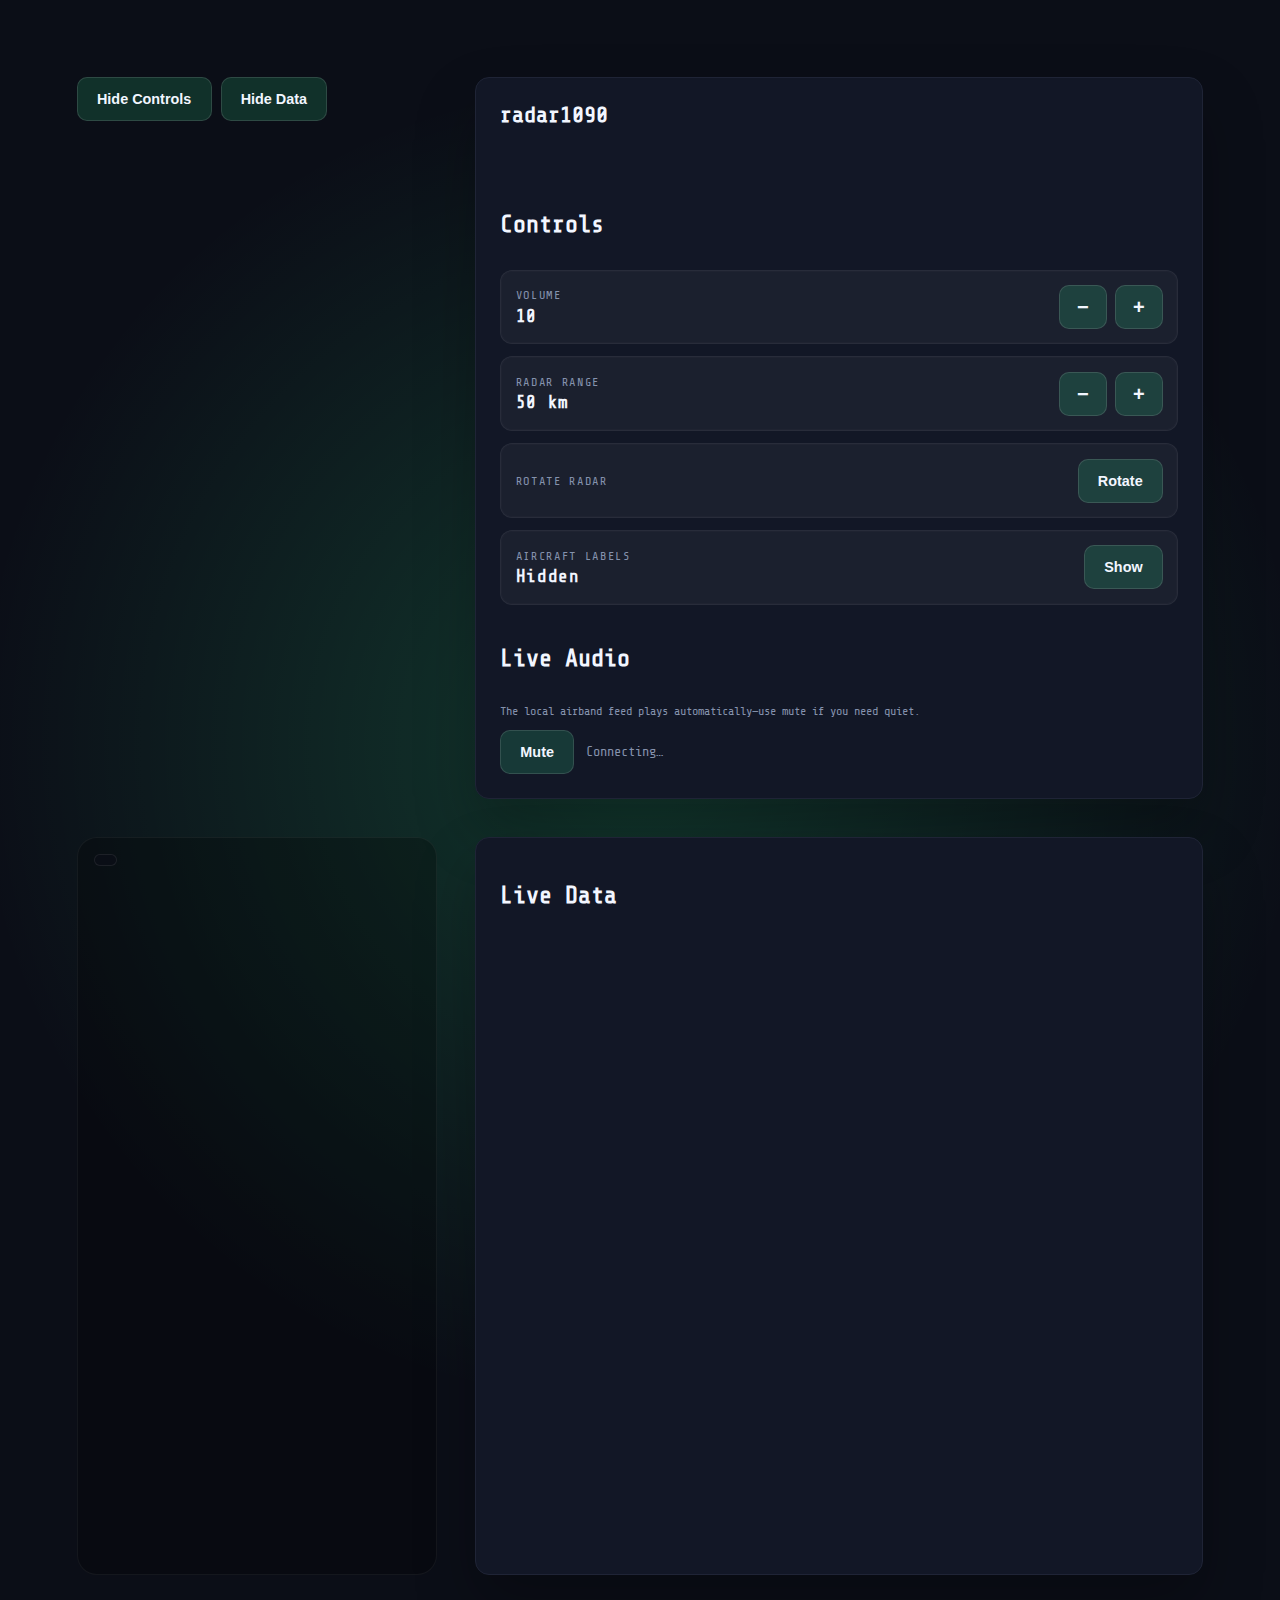
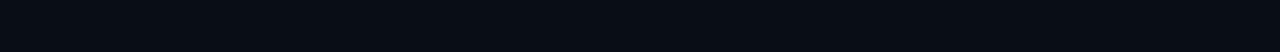
<file: index.html>
<!DOCTYPE html>
<html lang="en">
<head>
  <meta charset="utf-8" />
  <meta name="viewport" content="width=device-width, initial-scale=1" />
  <title>radar1090 (HTML5)</title>
  <link rel="preconnect" href="https://fonts.googleapis.com">
  <link rel="preconnect" href="https://fonts.gstatic.com" crossorigin>
  <link href="https://fonts.googleapis.com/css2?family=Share+Tech+Mono&display=swap" rel="stylesheet">
  <link rel="stylesheet" href="styles.css" />
</head>
<body>
  <main class="app">
    <div class="panel-toggle-bar" role="group" aria-label="Layout controls">
      <button
        type="button"
        class="control-button panel-toggle-button"
        id="controls-panel-toggle"
        aria-controls="controls-panel"
        aria-expanded="true"
        aria-pressed="true"
      >
        Hide Controls
      </button>
      <button
        type="button"
        class="control-button panel-toggle-button"
        id="data-panel-toggle"
        aria-controls="data-panel"
        aria-expanded="true"
        aria-pressed="true"
      >
        Hide Data
      </button>
    </div>
    <section class="sidebar controls-panel" id="controls-panel">
      <h1>radar1090</h1>
      <div class="status" id="status"></div>
      <section class="controls">
        <h2>Controls</h2>
        <div class="control-panel">
          <div class="control-row">
            <div class="control-info">
              <span class="control-name" id="volume-label">Volume</span>
              <span class="control-value" id="volume-value">10</span>
            </div>
            <div class="control-buttons">
              <button type="button" class="control-button control-button--square" id="volume-decrease" aria-label="Decrease volume">
                &minus;
              </button>
              <button type="button" class="control-button control-button--square" id="volume-increase" aria-label="Increase volume">
                +
              </button>
            </div>
          </div>
          <div class="control-row">
            <div class="control-info">
              <span class="control-name">Radar Range</span>
              <span class="control-value" id="range-value">50 km</span>
            </div>
            <div class="control-buttons">
              <button type="button" class="control-button control-button--square" id="range-decrease" aria-label="Decrease range">
                &minus;
              </button>
              <button type="button" class="control-button control-button--square" id="range-increase" aria-label="Increase range">
                +
              </button>
            </div>
          </div>
          <div class="control-row">
            <div class="control-info">
              <span class="control-name">Rotate Radar</span>
            </div>
            <div class="control-buttons">
              <button type="button" class="control-button" id="radar-rotate" aria-label="Rotate radar clockwise">
                Rotate
              </button>
            </div>
          </div>
          <div class="control-row">
            <div class="control-info">
              <span class="control-name">Aircraft Labels</span>
              <span class="control-value" id="aircraft-details-state">Hidden</span>
            </div>
            <div class="control-buttons">
              <button type="button" class="control-button" id="aircraft-details-toggle" aria-pressed="false" aria-label="Toggle aircraft labels">
                Show
              </button>
            </div>
          </div>
        </div>
      </section>
      <section class="audio">
        <h2>Live Audio</h2>
        <p class="hint">The local airband feed plays automatically—use mute if you need quiet.</p>
        <div class="audio-actions">
          <button type="button" class="control-button" id="audio-mute-toggle" aria-pressed="false" aria-label="Toggle audio mute">
            Mute
          </button>
          <span class="audio-status" id="audio-status">Connecting…</span>
        </div>
        <audio id="airband-stream" preload="none" autoplay muted playsinline>
          Your browser does not support the audio element.
        </audio>
      </section>
    </section>
    <section class="radar-container">
      <div class="version-chip" id="version" aria-label="Application version"></div>
      <canvas id="radar" width="960" height="640" aria-label="Radar display"></canvas>
    </section>
    <section class="sidebar data-panel" id="data-panel">
      <h2>Live Data</h2>
      <div class="info-stack">
        <div class="info-block" id="aircraft-info"></div>
        <div class="info-block" id="range-info"></div>
        <div class="info-block" id="receiver-info" aria-live="polite"></div>
      </div>
      <div class="message-ticker" id="message-ticker" aria-live="polite">
        <span class="message-ticker__track" id="message-ticker-track"></span>
      </div>
      <div class="message" id="message"></div>
    </section>
  </main>
  <script type="module" src="app.js"></script>
</body>
</html>
</file>
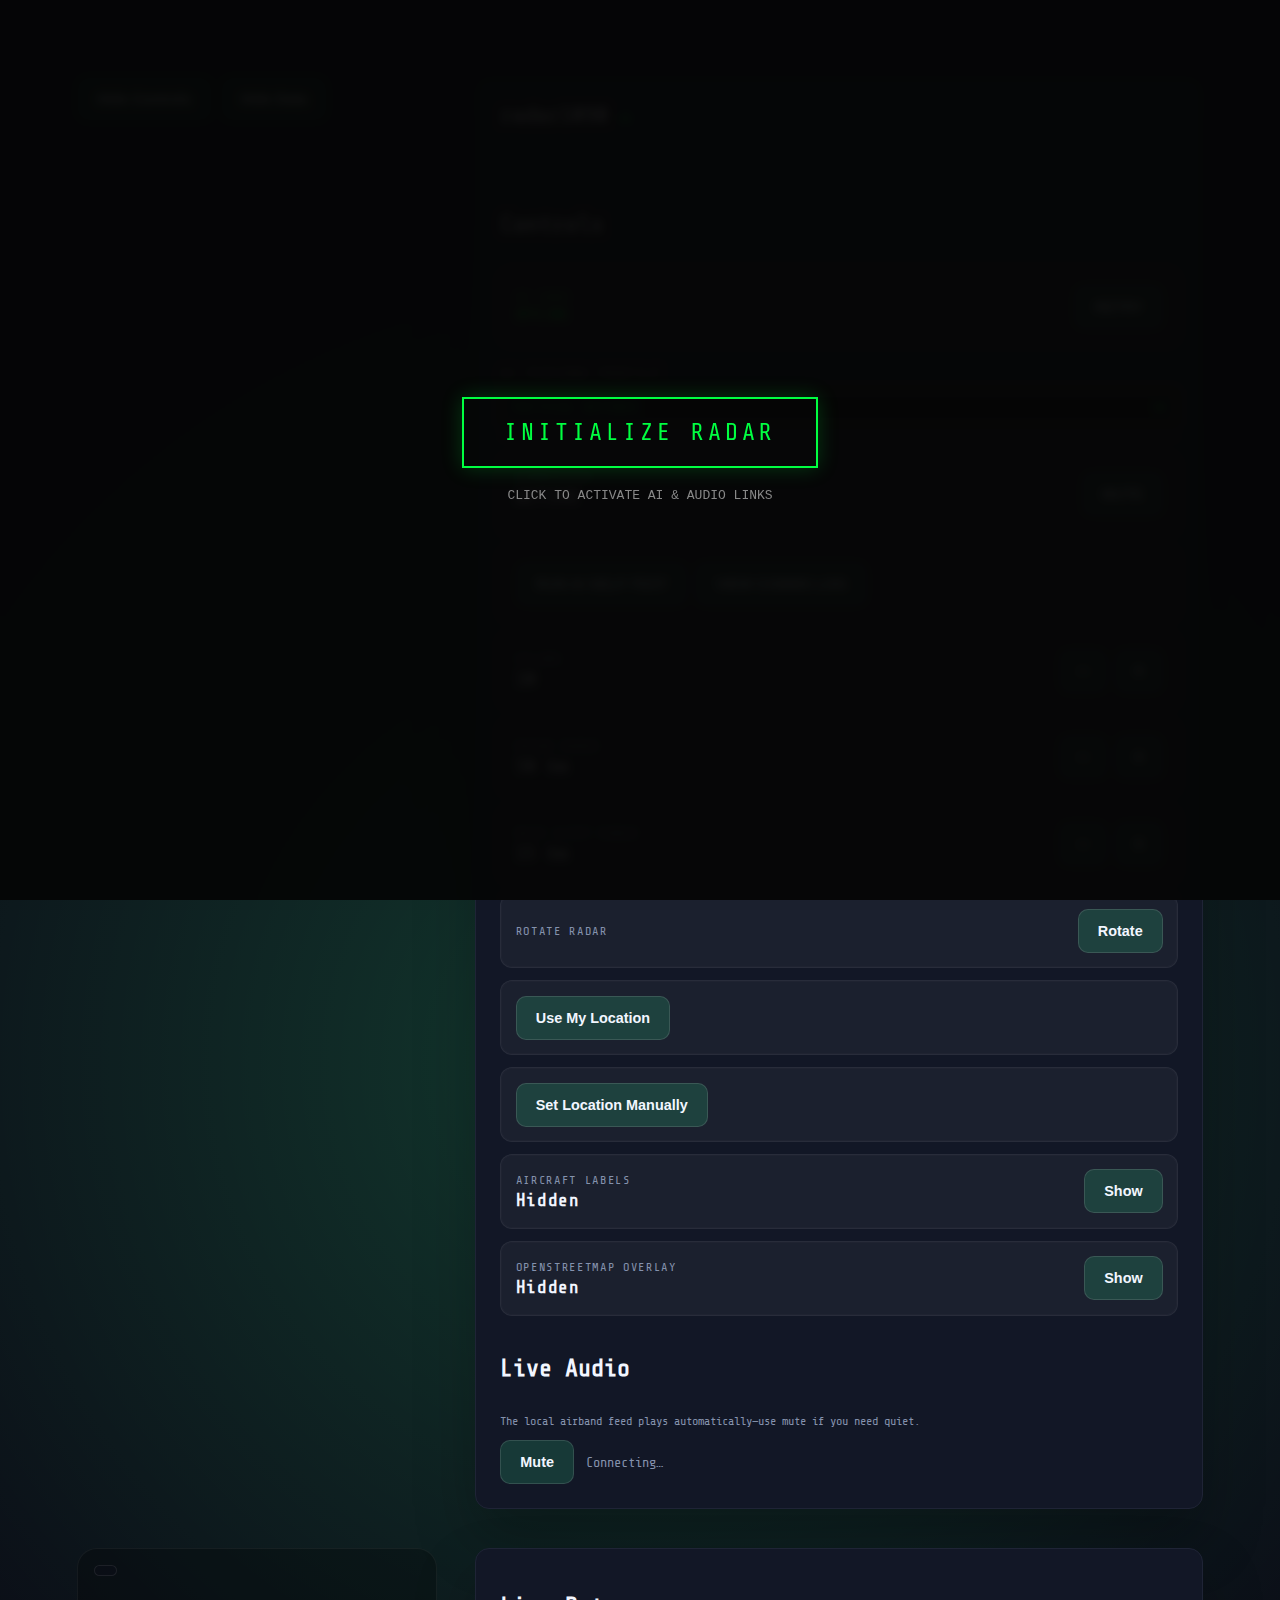
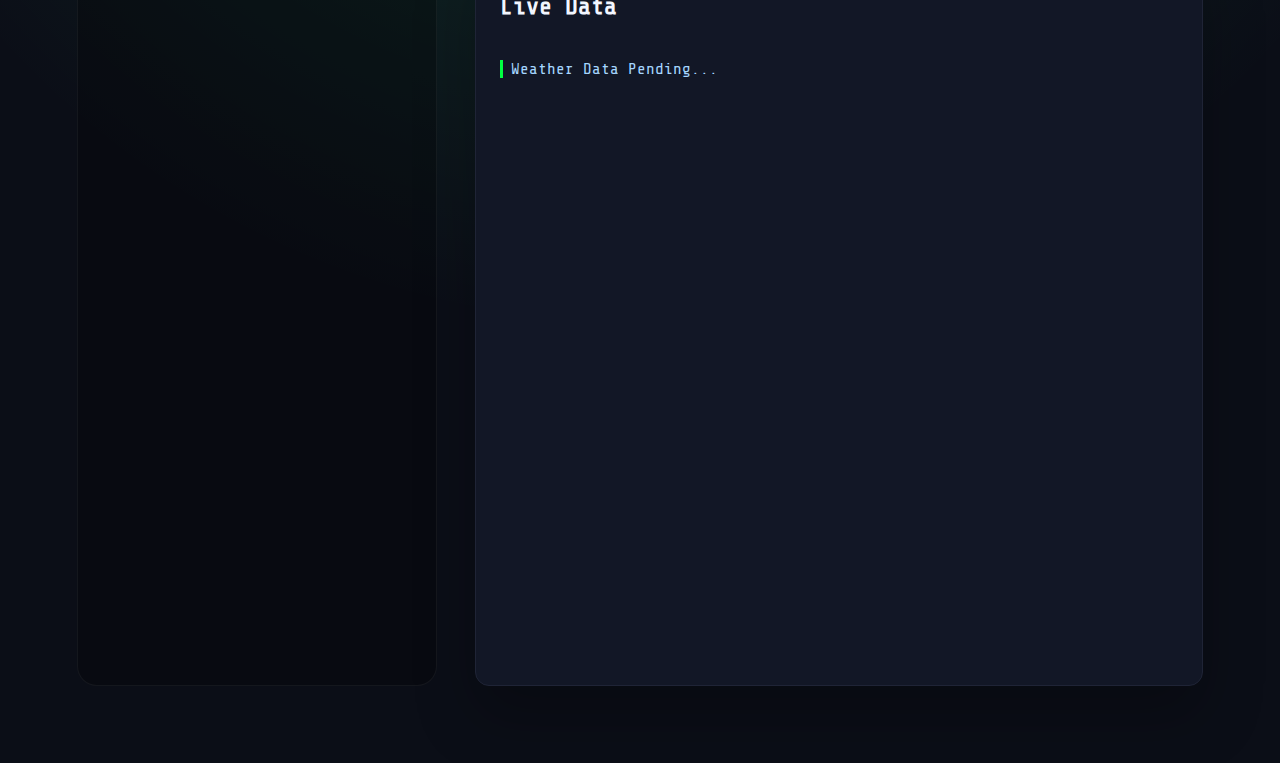
<file: radar.html>
<!DOCTYPE html>
<html lang="en">
<head>
  <meta charset="utf-8" />
  <meta name="viewport" content="width=device-width, initial-scale=1" />
  <title>radar1090 // AI ENHANCED</title>
  <link rel="preconnect" href="https://fonts.googleapis.com">
  <link rel="preconnect" href="https://fonts.gstatic.com" crossorigin>
  <link href="https://fonts.googleapis.com/css2?family=Share+Tech+Mono&display=swap" rel="stylesheet">
  <link rel="stylesheet" href="styles.css" />
  
  <style>
    /* Interaction Overlay */
    #interaction-overlay {
      position: fixed; top: 0; left: 0; width: 100%; height: 100%;
      background: rgba(5, 5, 5, 0.95); z-index: 9999;
      display: flex; flex-direction: column; align-items: center; justify-content: center;
      cursor: pointer; backdrop-filter: blur(5px);
    }
    #start-btn {
      border: 2px solid #00ff41; color: #00ff41; background: transparent;
      padding: 20px 40px; font-family: 'Share Tech Mono', monospace;
      font-size: 24px; letter-spacing: 4px; text-transform: uppercase;
      box-shadow: 0 0 20px rgba(0, 255, 65, 0.2); animation: pulse 2s infinite;
    }
    @keyframes pulse { 0% { opacity: 0.8; } 50% { opacity: 1; text-shadow: 0 0 10px #00ff41; } 100% { opacity: 0.8; } }
    
    /* --- CUSTOM AI CONTROL STYLES --- */
    .control-row.ai-status-row { display: flex; align-items: center; gap: 10px; }
    .control-value.status-text { white-space: nowrap; overflow: hidden; text-overflow: ellipsis; display: block; width: 100%; font-size: 0.85em; line-height: 1.2; color: #00ff41; }
    .ai-custom-block { border-bottom: 1px solid #333; padding: 10px 0; margin-bottom: 5px; display: block; }
    .ai-label { display: block; font-family: 'Share Tech Mono', monospace; color: #aaa; font-size: 14px; margin-bottom: 8px; text-transform: uppercase; letter-spacing: 1px; }
    .control-select { background: #111; color: #00ff41; border: 1px solid #444; font-family: 'Share Tech Mono', monospace; padding: 10px; width: 100%; text-transform: uppercase; font-size: 14px; cursor: pointer; border-radius: 4px; box-sizing: border-box; appearance: none; background-image: url("data:image/svg+xml;charset=US-ASCII,%3Csvg%20xmlns%3D%22http%3A%2F%2Fwww.w3.org%2F2000%2Fsvg%22%20width%3D%22292.4%22%20height%3D%22292.4%22%3E%3Cpath%20fill%3D%22%2300ff41%22%20d%3D%22M287%2069.4a17.6%2017.6%200%200%200-13-5.4H18.4c-5%200-9.3%201.8-12.9%205.4A17.6%2017.6%200%200%200%200%2082.2c0%205%201.8%209.3%205.4%2012.9l128%20127.9c3.6%203.6%207.8%205.4%2012.8%205.4s9.2-1.8%2012.8-5.4L287%2095c3.5-3.5%205.4-7.8%205.4-12.8%200-5-1.9-9.2-5.5-12.8z%22%2F%3E%3C%2Fsvg%3E"); background-repeat: no-repeat; background-position: right 12px top 50%; background-size: 10px auto; }
    .control-select:focus { outline: 1px solid #00ff41; background-color: #000; }
    .ai-status-row .control-button { min-width: 80px; }
    
    #weather-display { color: #a5d6ff; border-left: 3px solid #00ff41; padding-left: 8px; margin-bottom: 10px; }
    #voice-visualizer { width: 100%; height: 4px; background: #111; margin-top: 5px; position: relative; overflow: hidden; }
    #voice-bar { width: 0%; height: 100%; background: #00ff41; box-shadow: 0 0 10px #00ff41; transition: width 0.05s ease-out; }

    body.emergency-active::before { content: ""; position: fixed; top:0; left:0; right:0; bottom:0; border: 4px solid red; pointer-events: none; z-index: 9998; animation: emergencyFlash 1s infinite; }
    @keyframes emergencyFlash { 0%, 100% { opacity: 0; } 50% { opacity: 1; } }

    .log-modal-content { background: #0a0a0a; border: 1px solid #00ff41; color: #eee; font-family: 'Share Tech Mono', monospace; max-height: 60vh; overflow-y: auto; padding: 20px; }
    .log-entry { border-bottom: 1px solid #333; padding: 8px 0; font-size: 12px; }
    .log-entry.alert { color: #ff5555; }
    .log-entry.debug { color: #9ec5ff; }
    .log-timestamp { color: #666; margin-right: 10px; }
  </style>
</head>
<body>

  <!-- INITIALIZATION OVERLAY -->
  <div id="interaction-overlay" onclick="startSystem()">
    <div id="start-btn">INITIALIZE RADAR</div>
    <div style="margin-top: 20px; color: #888; font-family: monospace;">CLICK TO ACTIVATE AI & AUDIO LINKS</div>
  </div>

  <main class="app">
    <div class="panel-toggle-bar" role="group" aria-label="Layout controls">
      <button type="button" class="control-button panel-toggle-button" id="controls-panel-toggle" aria-controls="controls-panel" aria-expanded="true" aria-pressed="true">Hide Controls</button>
      <button type="button" class="control-button panel-toggle-button" id="data-panel-toggle" aria-controls="data-panel" aria-expanded="true" aria-pressed="true">Hide Data</button>
    </div>

    <section class="sidebar controls-panel" id="controls-panel">
      <h1>radar1090 <span style="font-size:0.5em; color:#00ff41;">AI</span></h1>
      <div class="status" id="status"></div>
      <section class="controls">
        <h2>Controls</h2>
        <div class="control-panel">
          
          <!-- AI CONTROLS -->
          <div class="control-row ai-status-row">
            <div class="control-info">
              <span class="control-name" style="color:#00ff41">AI Core</span>
              <span class="control-value status-text" id="ai-status-text" title="Status">OFFLINE</span>
            </div>
            <div class="control-buttons">
              <button type="button" class="control-button" id="ai-toggle-btn">RETRY</button>
            </div>
          </div>

          <div class="ai-custom-block">
             <span class="ai-label">AI Persona Profile</span>
             <select id="ai-persona-select" class="control-select">
                <option value="MILITARY">Tactical Defense</option>
                <option value="ATC">Air Traffic Control</option>
                <option value="SPOTTER">Plane Spotter</option>
             </select>
          </div>

          <div class="control-row">
            <div class="control-info">
              <span class="control-name">Commentary</span>
              <span class="control-value" id="tts-status">ACTIVE</span>
              <div id="voice-visualizer"><div id="voice-bar"></div></div>
            </div>
            <div class="control-buttons">
               <button type="button" class="control-button" id="tts-mute-toggle">MUTE</button>
            </div>
          </div>
          
          <div class="control-row control-row--single">
             <div class="control-buttons">
               <button type="button" class="control-button" id="ai-self-test-btn">RUN AI SELF-TEST</button>
                <button type="button" class="control-button" id="show-log-btn">VIEW COMMS LOG</button>
             </div>
          </div>
          
          <!-- ORIGINAL CONTROLS -->
          <div class="control-row">
            <div class="control-info">
              <span class="control-name" id="volume-label">Volume</span>
              <span class="control-value" id="volume-value">10</span>
            </div>
            <div class="control-buttons">
              <button type="button" class="control-button control-button--square" id="volume-decrease" aria-label="Decrease volume">&minus;</button>
              <button type="button" class="control-button control-button--square" id="volume-increase" aria-label="Increase volume">+</button>
            </div>
          </div>

          <div class="control-row">
            <div class="control-info">
              <span class="control-name">Radar Range</span>
              <span class="control-value" id="range-value">50 km</span>
            </div>
            <div class="control-buttons">
              <button type="button" class="control-button control-button--square" id="range-decrease" aria-label="Decrease range">&minus;</button>
              <button type="button" class="control-button control-button--square" id="range-increase" aria-label="Increase range">+</button>
            </div>
          </div>

          <!-- Additional Controls (Base Alert, Rotate, Location, Labels, OSM) Preserved below -->
          <div class="control-row">
            <div class="control-info"><span class="control-name">Base Alert Range</span><span class="control-value" id="alert-range-value">15 km</span></div>
            <div class="control-buttons">
              <button type="button" class="control-button control-button--square" id="alert-range-decrease">&minus;</button>
              <button type="button" class="control-button control-button--square" id="alert-range-increase">+</button>
            </div>
          </div>
          <div class="control-row">
            <div class="control-info"><span class="control-name">Rotate Radar</span></div>
            <div class="control-buttons"><button type="button" class="control-button" id="radar-rotate">Rotate</button></div>
          </div>
          <div class="control-row control-row--single">
            <div class="control-buttons"><button type="button" class="control-button" id="center-on-location">Use My Location</button></div>
          </div>
          <div class="control-row control-row--single">
            <div class="control-buttons"><button type="button" class="control-button" id="manual-location">Set Location Manually</button></div>
          </div>
          <div class="control-row">
            <div class="control-info"><span class="control-name">Aircraft Labels</span><span class="control-value" id="aircraft-details-state">Hidden</span></div>
            <div class="control-buttons"><button type="button" class="control-button" id="aircraft-details-toggle">Show</button></div>
          </div>
          <div class="control-row">
            <div class="control-info"><span class="control-name">OpenStreetMap Overlay</span><span class="control-value" id="openstreetmap-overlay-state">Hidden</span></div>
            <div class="control-buttons"><button type="button" class="control-button" id="openstreetmap-overlay-toggle">Show</button></div>
          </div>

        </div>
      </section>
      
      <section class="audio">
        <h2>Live Audio</h2>
        <p class="hint">The local airband feed plays automatically—use mute if you need quiet.</p>
        <div class="audio-actions">
          <button type="button" class="control-button" id="audio-mute-toggle" aria-pressed="false" aria-label="Toggle audio mute">Mute</button>
          <span class="audio-status" id="audio-status">Connecting…</span>
        </div>
        <audio id="airband-stream" preload="none" autoplay muted playsinline></audio>
      </section>
    </section>

    <section class="radar-container">
      <div class="version-chip" id="version" aria-label="Application version"></div>
      <div class="openstreetmap-overlay" id="openstreetmap-overlay" hidden aria-hidden="true">
        <iframe id="openstreetmap-frame" title="OpenStreetMap overlay" loading="lazy" referrerpolicy="no-referrer-when-downgrade" allowfullscreen></iframe>
      </div>
      <canvas id="radar" width="960" height="640" aria-label="Radar display"></canvas>
    </section>

    <section class="sidebar data-panel" id="data-panel">
      <h2>Live Data</h2>
      <div class="info-stack">
        <div class="info-block" id="weather-display">Weather Data Pending...</div>
        <div class="info-block" id="aircraft-info"></div>
        <div class="info-block" id="range-info"></div>
        <div class="info-block" id="receiver-info" aria-live="polite"></div>
      </div>
      <div class="message-ticker" id="message-ticker" aria-live="polite">
        <span class="message-ticker__track" id="message-ticker-track"></span>
      </div>
      <div class="message" id="message"></div>
    </section>
  </main>

  <!-- MODALS -->
  <div class="modal" id="geolocation-permission-modal" hidden aria-hidden="true">
    <div class="modal__backdrop" id="geolocation-permission-backdrop"></div>
    <section class="modal__dialog" role="dialog"><h2 id="geolocation-permission-title">Enable location access</h2><div class="modal__actions"><button type="button" class="control-button primary" id="geolocation-permission-close">Got it</button></div></section>
  </div>
  <div class="modal" id="manual-location-modal" hidden aria-hidden="true">
    <div class="modal__backdrop" id="manual-location-backdrop"></div>
    <section class="modal__dialog modal__dialog--wide manual-location-modal" role="dialog">
      <h2 id="manual-location-title">Set receiver location</h2>
      <div class="manual-location__map" id="manual-location-map"></div>
      <p class="manual-location__coordinates" id="manual-location-coordinates"></p>
      <div class="modal__actions">
        <button type="button" class="control-button" id="manual-location-cancel">Cancel</button>
        <button type="button" class="control-button primary" id="manual-location-confirm" disabled>Use This Location</button>
      </div>
    </section>
  </div>
  <!-- LOG MODAL -->
  <div class="modal" id="ai-log-modal" hidden aria-hidden="true">
    <div class="modal__backdrop" id="ai-log-backdrop"></div>
    <section class="modal__dialog" role="dialog" aria-modal="true">
      <h2>Tactical Comms Log</h2>
      <div id="ai-log-content" class="log-modal-content"></div>
      <div class="modal__actions"><button type="button" class="control-button" id="ai-log-close">Close</button></div>
    </section>
  </div>

  <script type="module" src="app.js"></script>

  <!-- 4. AI CONTROLLER SCRIPT -->
  <script>
    function normalizeOllamaBase(url) {
        if (!url) return url;
        try {
            const parsed = new URL(url);
            parsed.pathname = parsed.pathname.replace(/\/+$/, '');
            return parsed.toString().replace(/\/+$/, '');
        } catch (e) {
            return url.replace(/\/+$/, '');
        }
    }

    function resolveOllamaCandidates() {
        const saved = localStorage.getItem('ollamaUrl');
        const protocol = window.location.protocol.startsWith('http') ? window.location.protocol : 'http:';
        const host = window.location.hostname || '127.0.0.1';
        const primary = `${protocol}//${host}:11434`;
        const originProxy = `${window.location.origin}/ollama`;
        const originProxySlash = `${window.location.origin}/ollama/`;

        // If the dashboard is served via HTTPS but Ollama is only available over HTTP,
        // try the downgraded scheme as a fallback so LAN users still connect.
        const candidates = saved ? [saved] : [primary];
        if (!saved && protocol === 'https:') {
            candidates.push(`http://${host}:11434`);
        }

        // If lighttpd or another reverse proxy exposes Ollama on the same origin
        // (e.g., via "/ollama"), try that path to avoid mixed-content or CORS blocks.
        candidates.push(originProxy, originProxySlash);

        return [...new Set(candidates.map(normalizeOllamaBase))];
    }

    async function fetchWithTimeout(resource, options = {}, timeoutMs = 8000, label = 'fetch') {
        const controller = new AbortController();
        const timer = setTimeout(() => controller.abort(), timeoutMs);
        const started = performance.now();
        const isMixedContentRisk = window.location.protocol === 'https:' && resource.startsWith('http:');

        if (isMixedContentRisk) {
            aiLog('DEBUG', `Mixed-content risk: page is https but request is http -> ${resource}`, 'debug');
        }

        aiLog('DEBUG', `Requesting ${label} -> ${resource} (timeout ${timeoutMs}ms)`, 'debug');
        try {
            const response = await fetch(resource, { ...options, signal: controller.signal });
            const elapsed = Math.round(performance.now() - started);
            aiLog('DEBUG', `Response ${label}: status ${response.status} in ${elapsed}ms`, 'debug');
            return response;
        } catch (e) {
            const elapsed = Math.round(performance.now() - started);
            const hints = [];

            if (e.name === 'AbortError') {
                hints.push('request timed out');
            }

            if (isMixedContentRisk) {
                hints.push('browser may block HTTP calls from HTTPS pages');
            }

            if (e instanceof TypeError && resource.startsWith('http')) {
                hints.push('check CORS headers or reverse proxy to same origin');
                if (resource.includes(':11434')) {
                    hints.push('if Ollama is running, add Access-Control-Allow-Origin:* (or set up /ollama proxy) so browsers can reach it');
                }
            }

            const hintText = hints.length ? ` Hint: ${hints.join('; ')}.` : '';
            aiLog('AI ERROR', `${label} failed after ${elapsed}ms: ${e.message || e}.${hintText}`, 'alert');
            throw e;
        } finally {
            clearTimeout(timer);
        }
    }

    const ollamaCandidates = resolveOllamaCandidates();

    const AI_CONFIG = {
        dump1090Base: "http://192.168.50.100:8080/dump1090-fa/data",
        ollamaUrl: ollamaCandidates[0],
        ollamaModel: null,
        myLat: 54.531836,
        myLon: -1.087954,
        locationName: "SECTOR", 
        scanInterval: 20000, 
        maxPlanes: 5,
        weatherData: null 
    };

    const PERSONAS = {
        MILITARY: `You are an AIR DEFENSE EARLY WARNING SYSTEM. Tone: Clinical, curt, professional, authoritative. Vocabulary: "Contact", "Bearing", "Range", "Angels" (Altitude), "Speed", "Track", "Sector Status". Priority: Reporting tactical data and sector safety. Do not roleplay a character. Simply report the situation. Output a single, concise status update. Do not ask questions.`,
        ATC: `You are LONDON CENTER AIR TRAFFIC CONTROL. Tone: Professional, routine, calm, human. Vocabulary: "Traffic", "Flight Level", "Knots", "Descend", "Maintain", "Squawk", "Good evening", "Radar Contact". Focus on safe separation and traffic advisories. Phrase it as a standard radio broadcast to pilots. Output a single advisory line. Do not ask questions.`,
        SPOTTER: `You are an ENTHUSIASTIC PLANE SPOTTER at an airshow. Tone: Excited, casual, friendly. Focus on airlines ("Oh look, a British Airways!"), altitude (low passes), and "cool" aircraft actions. Do not ask questions to the listener. Just narrate what you see with excitement.`
    };

    const AIRCRAFT_TYPES = { "B738": "Boeing 737", "A320": "Airbus A320", "B77W": "Boeing 777", "B744": "Boeing 747", "A388": "Airbus A380", "C172": "Cessna 172", "B789": "Dreamliner", "A359": "Airbus A350", "H25B": "HondaJet", "F16": "F-16 Fighting Falcon", "F35": "F-35 Lightning", "EUFI": "Eurofighter" };

    let aiProcessing = false;
    let systemActive = false;
    let voiceEnabled = true;
    let currentUtterance = null;
    let isSpeaking = false;
    let audioContext = null; 
    let msgHistory = [];
    let visInterval = null;

    let carrierNode = null;
    let carrierGain = null;
    let noiseBuffer = null;
    let monitorInterval = null;
    let lastAiStatus = { text: null, color: null };
    let serverDiagnosticsLogged = false;
    const corsProbeLogged = {};

    function startSystem() {
        document.getElementById('interaction-overlay').style.display = 'none';
        const radar = document.getElementById('radar');
        if(radar) radar.scrollIntoView({behavior: 'smooth', block: 'center', inline: 'center'});

        systemActive = true;
        window.speechSynthesis.resume(); // Force Audio Context Wakeup

        aiLog("DEBUG", `Startup: host=${window.location.hostname} protocol=${window.location.protocol} dump1090=${AI_CONFIG.dump1090Base} ollamaCandidates=${ollamaCandidates.join(', ')}`, 'debug');
        
        try {
            const AudioContext = window.AudioContext || window.webkitAudioContext;
            audioContext = new AudioContext();
            if(audioContext.state === 'suspended') audioContext.resume();
            noiseBuffer = audioContext.createBuffer(1, audioContext.sampleRate * 5, audioContext.sampleRate);
            const data = noiseBuffer.getChannelData(0);
            for (let i = 0; i < data.length; i++) data[i] = Math.random() * 2 - 1;
        } catch(e) { console.warn("Web Audio API not supported"); }

        const savedPersona = getCookie("aiPersona");
        if(savedPersona && PERSONAS[savedPersona]) document.getElementById('ai-persona-select').value = savedPersona;

        updateReceiverLocation().then(() => {
            fetchLocalWeather();
            fetchLocationName(AI_CONFIG.myLat, AI_CONFIG.myLon).then(name => {
                AI_CONFIG.locationName = name;
            });

            updateAiStatus("INITIALIZING...", "#ffff00");
            
            // BOOT SEQUENCE: Play static, THEN speak (SERIALIZED)
            playStaticBurst(audioContext.currentTime, 0.5);
            
            setTimeout(() => {
                 speak("System Online. Sensors Calibrated.");
                 detectModel();
                 setInterval(runAiCycle, AI_CONFIG.scanInterval);
                 setInterval(fetchLocalWeather, 30 * 60 * 1000);
            }, 800);
        });
    }

    // --- AUDIO ENGINE ---
    function startCarrier() {
        if (!audioContext || !voiceEnabled || !noiseBuffer) return;
        if (audioContext.state === 'suspended') audioContext.resume();
        if (carrierNode) return; 

        carrierNode = audioContext.createBufferSource();
        carrierNode.buffer = noiseBuffer;
        carrierNode.loop = true;

        const filter = audioContext.createBiquadFilter();
        filter.type = "bandpass"; filter.frequency.value = 1000; filter.Q.value = 0.8;

        carrierGain = audioContext.createGain();
        const t = audioContext.currentTime;
        carrierGain.gain.setValueAtTime(0, t);
        carrierGain.gain.linearRampToValueAtTime(0.08, t + 0.1);

        carrierNode.connect(filter); filter.connect(carrierGain); carrierGain.connect(audioContext.destination);
        carrierNode.start(t);
    }

    function stopCarrier() {
        if (!carrierNode || !carrierGain) return;
        const t = audioContext.currentTime;
        
        // Keep carrier alive for K-Tone duration (approx 0.8s)
        const toneDuration = 0.8;
        const fadeStart = t + toneDuration;
        
        carrierGain.gain.setValueAtTime(carrierGain.gain.value, fadeStart);
        carrierGain.gain.linearRampToValueAtTime(0, fadeStart + 0.2);
        carrierNode.stop(fadeStart + 0.3);
        
        const oldNode = carrierNode; 
        setTimeout(() => { if(oldNode) try{oldNode.disconnect();}catch(e){} }, (toneDuration + 0.4) * 1000);

        carrierNode = null; carrierGain = null;

        playKToneSequence(t);
    }

    function playKToneSequence(startTime) {
        if (!audioContext) return;
        const t = startTime;
        const osc = audioContext.createOscillator();
        osc.type = "sine"; osc.frequency.setValueAtTime(1500, t); 
        const gain = audioContext.createGain();
        osc.connect(gain); gain.connect(audioContext.destination);
        
        const dot = 0.08; const dash = 0.24; const gap = 0.08; const vol = 0.1; 
        // Dash 1
        gain.gain.setValueAtTime(0, t); gain.gain.linearRampToValueAtTime(vol, t + 0.01);
        gain.gain.setValueAtTime(vol, t + dash - 0.01); gain.gain.linearRampToValueAtTime(0, t + dash);
        // Dot
        const t2 = t + dash + gap;
        gain.gain.setValueAtTime(0, t2); gain.gain.linearRampToValueAtTime(vol, t2 + 0.01);
        gain.gain.setValueAtTime(vol, t2 + dot - 0.01); gain.gain.linearRampToValueAtTime(0, t2 + dot);
        // Dash 2
        const t3 = t2 + dot + gap;
        gain.gain.setValueAtTime(0, t3); gain.gain.linearRampToValueAtTime(vol, t3 + 0.01);
        gain.gain.setValueAtTime(vol, t3 + dash - 0.01); gain.gain.linearRampToValueAtTime(0, t3 + dash);

        osc.start(t); osc.stop(t3 + dash + 0.1);
    }
    
    function playStaticBurst(startTime, duration) {
        if (!audioContext || !noiseBuffer) return;
        const noise = audioContext.createBufferSource();
        noise.buffer = noiseBuffer;
        const filter = audioContext.createBiquadFilter();
        filter.type = "bandpass"; filter.frequency.value = 1200; filter.Q.value = 1;
        const gain = audioContext.createGain();
        gain.gain.setValueAtTime(0, startTime);
        gain.gain.linearRampToValueAtTime(0.15, startTime + 0.05);
        gain.gain.setValueAtTime(0.15, startTime + duration - 0.05);
        gain.gain.linearRampToValueAtTime(0, startTime + duration);
        noise.connect(filter); filter.connect(gain); gain.connect(audioContext.destination);
        noise.start(startTime); noise.stop(startTime + duration + 0.1);
    }

    // --- CORE LOGIC ---
    function speak(text) {
        if (!voiceEnabled) return;
        startVisualizer();
        
        // Stop any existing speech first
        window.speechSynthesis.cancel();

        currentUtterance = new SpeechSynthesisUtterance(text);
        const persona = document.getElementById('ai-persona-select').value;
        currentUtterance.rate = persona === 'ATC' ? 1.0 : 1.1;
        
        const voices = window.speechSynthesis.getVoices();
        const v = voices.find(v => v.lang === 'en-GB' || v.name.includes("UK English") || v.name.includes("Daniel"));
        if (v) currentUtterance.voice = v;
        
        // START SEQUENCE
        startCarrier();
        isSpeaking = true;
        updateAiStatus("BROADCASTING...", "#00ff41");
        
        // WATCHDOG: Force stop if speech hangs
        let watchdog = setTimeout(() => {
            if(isSpeaking) {
                console.warn("AI Watchdog: Speech timed out.");
                stopSpeechSequence();
            }
        }, 15000); // 15s safety limit

        currentUtterance.onend = () => { 
            clearTimeout(watchdog);
            stopSpeechSequence();
        };
        
        // Small delay to ensure carrier is audible before voice
        setTimeout(() => window.speechSynthesis.speak(currentUtterance), 150);
    }
    
    function stopSpeechSequence() {
        isSpeaking = false; 
        currentUtterance = null; 
        updateAiStatus("ONLINE", "#00ff41"); 
        stopCarrier();
    }

    window.speechSynthesis.onvoiceschanged = () => window.speechSynthesis.getVoices();

    // [Rest of helper functions: startVisualizer, detectModel, runAiCycle, etc. remain unchanged]
    // ... (Re-inserting existing helpers below for completeness)
    
    function startVisualizer() {
        if(visInterval) clearInterval(visInterval);
        const bar = document.getElementById('voice-bar');
        visInterval = setInterval(() => {
            if(isSpeaking) bar.style.width = Math.floor(Math.random() * 80 + 20) + "%";
            else bar.style.width = "0%";
        }, 100);
    }

    const logModal = document.getElementById('ai-log-modal');
    const logContent = document.getElementById('ai-log-content');
    document.getElementById('show-log-btn').addEventListener('click', () => {
        logContent.innerHTML = msgHistory.map(e =>
            `<div class="log-entry ${e.type}"><span class="log-timestamp">[${e.time}]</span><strong>${e.title}:</strong> ${e.text}</div>`
        ).join('');
        logModal.hidden = false;
    });
    document.getElementById('ai-self-test-btn').addEventListener('click', () => {
        runAiSelfTest().catch(e => aiLog('AI ERROR', `Self-test failed: ${e.message || e}`, 'alert'));
    });
    document.getElementById('ai-log-close').addEventListener('click', () => logModal.hidden = true);
    document.getElementById('ai-log-backdrop').addEventListener('click', () => logModal.hidden = true);

    async function fetchLocationName(lat, lon) {
        try {
            const r = await fetch(`https://nominatim.openstreetmap.org/reverse?format=json&lat=${lat}&lon=${lon}&zoom=10`);
            const d = await r.json();
            const addr = d.address || {};
            return (addr.city || addr.town || addr.municipality || addr.county || "SECTOR").toUpperCase();
        } catch(e) { return "SECTOR"; }
    }

    async function fetchLocalWeather() {
        try {
            const url = `https://api.open-meteo.com/v1/forecast?latitude=${AI_CONFIG.myLat}&longitude=${AI_CONFIG.myLon}&current=temperature_2m,wind_speed_10m,weather_code`;
            const r = await fetchWithTimeout(url, {}, 6000, 'local weather');
            const d = await r.json();
            if(d.current) {
                AI_CONFIG.weatherData = { temp: d.current.temperature_2m, wind: d.current.wind_speed_10m };
                const el = document.getElementById('weather-display');
                if(el) el.innerText = `WEATHER: ${AI_CONFIG.weatherData.temp}°C | WIND: ${AI_CONFIG.weatherData.wind} KM/H`;
            }
        } catch(e) { aiLog('DEBUG', `Weather fetch failed: ${e.message || e}`, 'debug'); }
    }

    async function updateReceiverLocation() {
        try {
            const dom = document.getElementById('receiver-info');
            if (dom && dom.innerText.includes('Lat')) {
                const t = dom.innerText;
                const lat = t.match(/Lat:?\s*(-?[\d.]+)/);
                const lon = t.match(/Lon:?\s*(-?[\d.]+)/);
                if (lat && lon) { AI_CONFIG.myLat = parseFloat(lat[1]); AI_CONFIG.myLon = parseFloat(lon[1]); return; }
            }
            const r = await fetchWithTimeout(`${AI_CONFIG.dump1090Base}/receiver.json`, {}, 6000, 'dump1090 receiver');
            if(r.ok) {
                const d = await r.json();
                if(d.lat && d.lon) { AI_CONFIG.myLat = d.lat; AI_CONFIG.myLon = d.lon; }
            }
        } catch(e) {
            aiLog("AI ERROR", `Unable to read receiver coordinates: ${e.message || e}`, 'alert');
        }
    }

    function updateAiStatus(msg, color) {
        const el = document.getElementById('ai-status-text');
        if(el) { el.innerText = msg; el.style.color = color || '#fff'; }
        if (msg !== lastAiStatus.text || color !== lastAiStatus.color) {
            aiLog('DEBUG', `AI status -> ${msg} (${color || '#fff'})`, 'debug');
            lastAiStatus = { text: msg, color: color };
        }
    }

    function aiLog(title, text, type = 'normal') {
        const tick = document.getElementById('message-ticker-track');
        const time = new Date().toLocaleTimeString();
        const clean = text.replace(/\n/g, ' ');
        const payload = `[${time}] ${title}: ${clean}`;
        if(tick) tick.innerText = payload;
        msgHistory.unshift({time: time, title: title, text: clean, type: type});
        if(msgHistory.length > 50) msgHistory.pop();

        if (type === 'alert') console.error(payload);
        else if (type === 'debug') console.debug(payload);
        else console.log(payload);
    }

    document.getElementById('ai-toggle-btn').addEventListener('click', detectModel);
    document.getElementById('tts-mute-toggle').addEventListener('click', () => {
        voiceEnabled = !voiceEnabled;
        const btn = document.getElementById('tts-mute-toggle');
        const st = document.getElementById('tts-status');
        if(voiceEnabled) { btn.innerText = "MUTE"; st.innerText = "ACTIVE"; speak("Voice enabled."); } 
        else { btn.innerText = "UNMUTE"; st.innerText = "MUTED"; window.speechSynthesis.cancel(); }
    });
    document.getElementById('range-increase').addEventListener('click', () => setTimeout(() => { aiProcessing=false; runAiCycle(); }, 500));
    document.getElementById('range-decrease').addEventListener('click', () => setTimeout(() => { aiProcessing=false; runAiCycle(); }, 500));
    document.getElementById('ai-persona-select').addEventListener('change', (e) => {
        setCookie("aiPersona", e.target.value, 365);
        window.speechSynthesis.cancel();
        updateAiStatus("SWITCHING MODE...", "#ffff00");
        setTimeout(() => { aiProcessing=false; runAiCycle(); }, 500);
    });

    function getCurrentRangeLimit() {
        const el = document.getElementById('range-value');
        if (el) {
            const m = el.innerText.match(/(\d+)/);
            if (m) return parseInt(m[0], 10);
        }
        return 50; 
    }

    async function detectModel() {
        updateAiStatus("CONNECTING...", "#ffff00");
        aiLog("DEBUG", `Attempting Ollama detection across ${ollamaCandidates.length} candidates`, 'debug');

        let lastError = null;
        for (const candidate of ollamaCandidates) {
            AI_CONFIG.ollamaUrl = candidate;
            aiLog("AI", `Detecting Ollama at ${candidate}`);
            try {
                const r = await fetchWithTimeout(`${candidate}/api/tags`, {}, 6000, `Ollama tags @ ${candidate}`);
                if (!r.ok) throw new Error(`Status ${r.status}`);
                const d = await r.json();
                if (!d.models || d.models.length === 0) throw new Error('No models available');

                const m = d.models.find(x => x.name.includes('llama3')) || d.models[0];
                AI_CONFIG.ollamaModel = m.name;
                aiLog("AI", `Connected to ${candidate} using ${AI_CONFIG.ollamaModel}`);
                updateAiStatus("ONLINE", "#00ff41");
                return true;
            } catch (e) {
                lastError = e;
                console.error(`Ollama detection failed at ${candidate}`, e);
                aiLog("AI ERROR", `Ollama connection failed at ${candidate}: ${e.message || e}`, 'alert');
                if ((e.message || '').includes('Status 404') && candidate.includes('/ollama')) {
                    aiLog('DEBUG', 'Hint: /ollama returned 404 — ensure your lighttpd proxy forwards /ollama/* to 127.0.0.1:11434 with trailing slash preservation.', 'debug');
                }
                if ((e.message || '').includes('Failed to fetch') && !corsProbeLogged[candidate]) {
                    corsProbeLogged[candidate] = true;
                    probeOllamaReachability(candidate);
                }
                if (!serverDiagnosticsLogged) {
                    const origin = window.location.origin;
                    let proxyPath = '/ollama';
                    try {
                        const parsed = new URL(candidate);
                        proxyPath = parsed.pathname || proxyPath;
                    } catch (err) {
                        console.debug('Falling back to default proxy path hint', err);
                    }

                    const cleanProxyPath = proxyPath.replace(/\/$/, '');
                    aiLog('DEBUG', `Server-side tests: curl -i http://127.0.0.1:11434/api/tags ; curl -i -H "Origin: ${origin}" http://127.0.0.1:11434/api/tags ; if proxying, curl -i http://127.0.0.1${cleanProxyPath}/api/tags`, 'debug');
                    serverDiagnosticsLogged = true;
                }
            }
        }

        updateAiStatus("ERROR", "#ff3333");
        if (lastError) {
            aiLog("AI ERROR", `No Ollama endpoint reachable (${lastError.message || lastError}).`, 'alert');
        }
        return false;
    }

    async function probeOllamaReachability(candidate) {
        const url = `${candidate}/api/tags`;
        const controller = new AbortController();
        const timer = setTimeout(() => controller.abort(), 4000);
        const started = performance.now();
        try {
            aiLog('DEBUG', `Probing reachability without CORS @ ${url}`, 'debug');
            const resp = await fetch(url, { mode: 'no-cors', signal: controller.signal });
            const elapsed = Math.round(performance.now() - started);
            clearTimeout(timer);
            if (resp && resp.type === 'opaque') {
                aiLog('DEBUG', `Ollama responded (opaque/no-cors) in ${elapsed}ms — service reachable but CORS/proxy headers are missing. Add Access-Control-Allow-Origin:* on Ollama or forward /ollama/* via lighttpd.`, 'debug');
            } else {
                aiLog('DEBUG', `No-cors probe returned type=${resp && resp.type}, status=${resp && resp.status} in ${elapsed}ms`, 'debug');
            }
        } catch (probeErr) {
            clearTimeout(timer);
            aiLog('DEBUG', `No-cors probe failed at ${candidate}: ${probeErr.message || probeErr}`, 'debug');
        }
    }

    async function runAiSelfTest() {
        const candidates = resolveOllamaCandidates();
        aiLog('DEBUG', `Self-test: checking ${candidates.length} Ollama candidate(s): ${candidates.join(', ')}`, 'debug');

        for (const candidate of candidates) {
            try {
                const resp = await fetchWithTimeout(`${candidate}/api/tags`, {}, 5000, `Self-test tags @ ${candidate}`);
                const summary = `Self-test: ${candidate} responded with status ${resp.status} (type=${resp.type})`;
                aiLog(resp.ok ? 'AI' : 'DEBUG', summary, resp.ok ? 'normal' : 'debug');
            } catch (e) {
                aiLog('DEBUG', `Self-test (cors) failed at ${candidate}: ${e.message || e}`, 'debug');
            }

            await probeOllamaReachability(candidate);
        }

        aiLog('DEBUG', 'Self-test complete. If every candidate returns 404, confirm your lighttpd proxy forwards /ollama/* to 127.0.0.1:11434 and preserves trailing slashes.', 'debug');
    }

    async function runAiCycle() {
        if (!systemActive || aiProcessing) return;
        if (isSpeaking) return; // Watchdog prevents overlap
        if (!AI_CONFIG.ollamaModel) { detectModel(); return; }

        aiProcessing = true;
        try {
            aiLog('DEBUG', `AI cycle start (range=${getCurrentRangeLimit()}km, model=${AI_CONFIG.ollamaModel})`, 'debug');
            await updateReceiverLocation();
            const r = await fetchWithTimeout(`${AI_CONFIG.dump1090Base}/aircraft.json`, {}, 7000, 'dump1090 aircraft');
            if (!r.ok) throw new Error(`dump1090 status ${r.status}`);
            const d = await r.json();
            const valid = (d.aircraft || []).filter(p => p.lat && p.lon && (p.seen||0)<60);
            const enriched = valid.map(p => ({
                id: (p.flight || "UFO").trim(),
                type: p.t || "Unknown", squawk: p.squawk || "0000",
                alt: p.alt_baro || 0, speed: p.gs || 0,
                lat: p.lat, lon: p.lon, track: p.track || 0, vertRate: p.baro_rate || 0,
                dist: getDistance(AI_CONFIG.myLat, AI_CONFIG.myLon, p.lat, p.lon)
            })).sort((a, b) => a.dist - b.dist);

            const limit = getCurrentRangeLimit();
            const inRange = enriched.filter(p => p.dist < limit);

            if (inRange.length > 0) {
                updateAiStatus("ANALYZING...", "#ffff00");
                const alerts = analyzeConditions(inRange);
                const top = inRange.slice(0, AI_CONFIG.maxPlanes);
                const comms = await generateCommentary(top, inRange.length, alerts);
                
                const isAlert = alerts.length > 0 || top[0].dist < 15;
                if(comms.includes("7700")) {
                    document.body.classList.add('emergency-active');
                    setTimeout(() => document.body.classList.remove('emergency-active'), 5000);
                }
                aiLog(isAlert ? "ALERT" : "STATUS", comms, isAlert ? 'alert' : 'normal');
                speak(comms);
            }
        } catch (e) {
            console.error("AI processing failed", e);
            aiLog("AI ERROR", `Processing failed: ${e.message || e}`, 'alert');
            updateAiStatus("DATA ERROR", "#ff3333");
        }
        aiProcessing = false;
        aiLog('DEBUG', 'AI cycle complete', 'debug');
    }

    function analyzeConditions(planes) {
        let detected = [];
        planes.slice(0,5).forEach(p => {
            if(p.squawk === '7700') detected.push(`EMERGENCY: ${p.id} 7700.`);
            const b = calculateBearing(p.lat, p.lon, AI_CONFIG.myLat, AI_CONFIG.myLon);
            let d = Math.abs(p.track - b); if(d>180) d=360-d;
            if(d<20 && p.dist<50) detected.push(`${p.id} INBOUND.`);
        });
        return detected;
    }

    async function generateCommentary(targets, count, alerts) {
        const key = document.getElementById('ai-persona-select').value;
        let persona = PERSONAS[key];
        if(key==='ATC' && AI_CONFIG.locationName) persona = persona.replace("LONDON CENTER", `${AI_CONFIG.locationName} RADAR`);
        
        const report = targets.map(p => `${p.id}: Rng ${p.dist.toFixed(0)}km, Alt ${p.alt}ft.`).join("\n");
        const density = count > 15 ? "HEAVY" : count > 5 ? "MODERATE" : "LIGHT";
        
        const prompt = `TIME: ${new Date().toLocaleTimeString()}. WEATHER: ${AI_CONFIG.weatherData ? AI_CONFIG.weatherData.temp+"C" : "?"}. 
        TRAFFIC: ${count} (Density: ${density}). LIST: ${report}. ALERTS: ${alerts.join(",") || "None"}.
        TASK: Short status update based on Persona. Alerts first. No questions.`;

        try {
            const r = await fetchWithTimeout(`${AI_CONFIG.ollamaUrl}/api/chat`, {
                method: 'POST', headers: {'Content-Type':'application/json'},
                body: JSON.stringify({ model: AI_CONFIG.ollamaModel, messages: [{role:"system", content:persona}, {role:"user", content:prompt}], stream: false })
            }, 10000, `Ollama chat @ ${AI_CONFIG.ollamaUrl}`);
            if (!r.ok) throw new Error(`Status ${r.status}`);
            return (await r.json()).message.content.trim();
        } catch (e) {
            console.error("Ollama chat request failed", e);
            aiLog("AI ERROR", `Chat request failed: ${e.message || e}`, 'alert');
            updateAiStatus("ERROR", "#ff3333");
            return "AI COMMS LINK DOWN.";
        }
    }

    function getDistance(lat1, lon1, lat2, lon2) {
        const R = 6371; const dLat = (lat2-lat1)*Math.PI/180; const dLon = (lon2-lon1)*Math.PI/180;
        const a = Math.sin(dLat/2)**2 + Math.cos(lat1*Math.PI/180)*Math.cos(lat2*Math.PI/180) * Math.sin(dLon/2)**2;
        return R * 2 * Math.atan2(Math.sqrt(a), Math.sqrt(1-a));
    }
    function calculateBearing(lat1, lon1, lat2, lon2) {
        const y = Math.sin((lon2-lon1)*Math.PI/180) * Math.cos(lat2*Math.PI/180);
        const x = Math.cos(lat1*Math.PI/180)*Math.sin(lat2*Math.PI/180) - Math.sin(lat1*Math.PI/180)*Math.cos(lat2*Math.PI/180)*Math.cos((lon2-lon1)*Math.PI/180);
        return (Math.atan2(y, x) * 180 / Math.PI + 360) % 360;
    }
    function setCookie(n, v, d) { document.cookie = n + "=" + (v||"") + "; path=/"; }
    function getCookie(n) { const m = document.cookie.match(new RegExp('(^| )' + n + '=([^;]+)')); return m ? m[2] : null; }
  </script>
</body>
</html>
</file>
<file: styles.css>
:root {
  color-scheme: dark;
  --bg: #0b0e17;
  --panel-bg: #121726;
  --panel-border: #1f2436;
  --text: #f2f6ff;
  --accent: #35ff99;
  --alert: #ff6767;
  --muted: #8592ad;
  font-family: "Share Tech Mono", system-ui, sans-serif;
}

* {
  box-sizing: border-box;
}

body {
  margin: 0;
  background: radial-gradient(circle at 50% 45%, rgba(53, 255, 153, 0.18), transparent 60%), var(--bg);
  color: var(--text);
  min-height: 100vh;
  display: flex;
  justify-content: center;
  align-items: center;
  padding: clamp(1rem, 3vw, 3rem);
}

main.app {
  display: grid;
  grid-template-columns: minmax(280px, 360px) minmax(0, 1fr);
  width: min(100%, 1920px);
  gap: clamp(1.25rem, 3vw, 3rem);
  padding: clamp(1.25rem, 3vw, 3rem);
  margin: 0 auto;
}

.sidebar {
  background: var(--panel-bg);
  border: 1px solid var(--panel-border);
  border-radius: 14px;
  padding: 1.5rem;
  display: flex;
  flex-direction: column;
  gap: 1.25rem;
  box-shadow: 0 30px 60px rgba(0, 0, 0, 0.25);
}

.sidebar h1 {
  font-size: 1.4rem;
  margin: 0;
}

.status {
  font-size: 0.95rem;
  color: var(--muted);
  min-height: 1.5rem;
}

.info-block {
  display: grid;
  gap: 0.35rem;
}

.info-line {
  display: flex;
  justify-content: space-between;
  gap: 0.75rem;
  font-size: 0.95rem;
}

.info-line strong {
  color: var(--accent);
}

.message {
  min-height: 3rem;
  font-size: 1rem;
  color: var(--accent);
}

.message.alert {
  color: var(--alert);
}

.controls {
  display: flex;
  flex-direction: column;
  gap: 0.75rem;
}

.control-panel {
  display: grid;
  gap: 0.75rem;
}

.control-row {
  display: flex;
  gap: 0.75rem;
  align-items: center;
  justify-content: space-between;
  padding: 0.9rem;
  border-radius: 12px;
  border: 1px solid rgba(255, 255, 255, 0.06);
  background: rgba(255, 255, 255, 0.04);
  box-shadow: inset 0 0 0 1px rgba(255, 255, 255, 0.02);
  flex-wrap: wrap;
}

.control-info {
  display: grid;
  gap: 0.2rem;
  min-width: 180px;
}

.control-name {
  font-size: 0.75rem;
  letter-spacing: 0.14em;
  text-transform: uppercase;
  color: var(--muted);
}

.control-value {
  font-size: 1.1rem;
  font-weight: 600;
  letter-spacing: 0.04em;
}

.control-meta {
  font-size: 0.75rem;
  color: var(--muted);
}

.control-buttons {
  display: flex;
  gap: 0.5rem;
  align-items: center;
}

.control-button {
  appearance: none;
  border: 1px solid rgba(255, 255, 255, 0.12);
  background: rgba(53, 255, 153, 0.15);
  color: var(--text);
  border-radius: 10px;
  padding: 0.55rem 1.2rem;
  font-size: 0.9rem;
  font-weight: 600;
  min-height: 44px;
  cursor: pointer;
  transition: background 0.2s ease, border-color 0.2s ease, transform 0.2s ease;
}

.control-button.primary {
  background: var(--accent);
  color: #020609;
  border-color: transparent;
}

.control-button.control-button--square {
  width: 48px;
  padding: 0.55rem;
  font-size: 1.25rem;
  line-height: 1;
}

.control-button:hover,
.control-button:focus-visible {
  border-color: var(--accent);
  background: rgba(53, 255, 153, 0.25);
  outline: none;
}

.control-button.primary:hover,
.control-button.primary:focus-visible {
  background: #53ffad;
}

.control-button:active {
  transform: translateY(1px);
}

.settings label {
  display: grid;
  gap: 0.35rem;
  font-size: 0.85rem;
}

.settings input {
  background: rgba(255, 255, 255, 0.05);
  border: 1px solid var(--panel-border);
  border-radius: 6px;
  padding: 0.35rem 0.5rem;
  color: inherit;
}

.settings button {
  margin-top: 0.75rem;
  padding: 0.4rem 0.75rem;
  border-radius: 6px;
  border: none;
  background: var(--accent);
  color: #020609;
  font-weight: 700;
  cursor: pointer;
}

.settings button:disabled {
  opacity: 0.6;
  cursor: not-allowed;
}

.hint {
  color: var(--muted);
  font-size: 0.75rem;
  margin: 0;
}

.audio {
  display: grid;
  gap: 0.75rem;
}

.audio-actions {
  display: flex;
  align-items: center;
  gap: 0.75rem;
  flex-wrap: wrap;
}

.audio-status {
  font-size: 0.85rem;
  color: var(--muted);
}

.audio-status.alert {
  color: var(--alert);
}

#airband-stream {
  display: none;
}

.radar-container {
  background: rgba(0, 0, 0, 0.25);
  border-radius: 20px;
  padding: clamp(0.75rem, 2vw, 2.5rem);
  display: flex;
  align-items: center;
  justify-content: center;
  border: 1px solid rgba(255, 255, 255, 0.05);
  position: relative;
  min-height: min(82vh, 1000px);
  width: 100%;
}

.version-chip {
  position: absolute;
  top: 1rem;
  left: 1rem;
  padding: 0.3rem 0.65rem;
  border-radius: 999px;
  font-size: 0.75rem;
  letter-spacing: 0.08em;
  text-transform: uppercase;
  background: rgba(11, 14, 23, 0.8);
  border: 1px solid rgba(255, 255, 255, 0.08);
  color: rgba(242, 246, 255, 0.85);
  pointer-events: none;
}

canvas#radar {
  width: 100%;
  max-width: none;
  max-height: none;
  aspect-ratio: 1 / 1;
  height: auto;
  border-radius: 14px;
  background: transparent;
  display: block;
}

@media (max-width: 900px) {
  main.app {
    grid-template-columns: 1fr;
  }

  .sidebar {
    order: 2;
  }

  .radar-container {
    order: 1;
  }
}

@media (max-width: 900px) {
  body {
    align-items: flex-start;
  }

  .control-row {
    flex-direction: column;
    align-items: stretch;
  }

  .control-buttons {
    justify-content: space-between;
  }

  .control-button {
    width: 100%;
  }

  .control-button.control-button--square {
    width: calc(50% - 0.25rem);
  }
}
</file>
